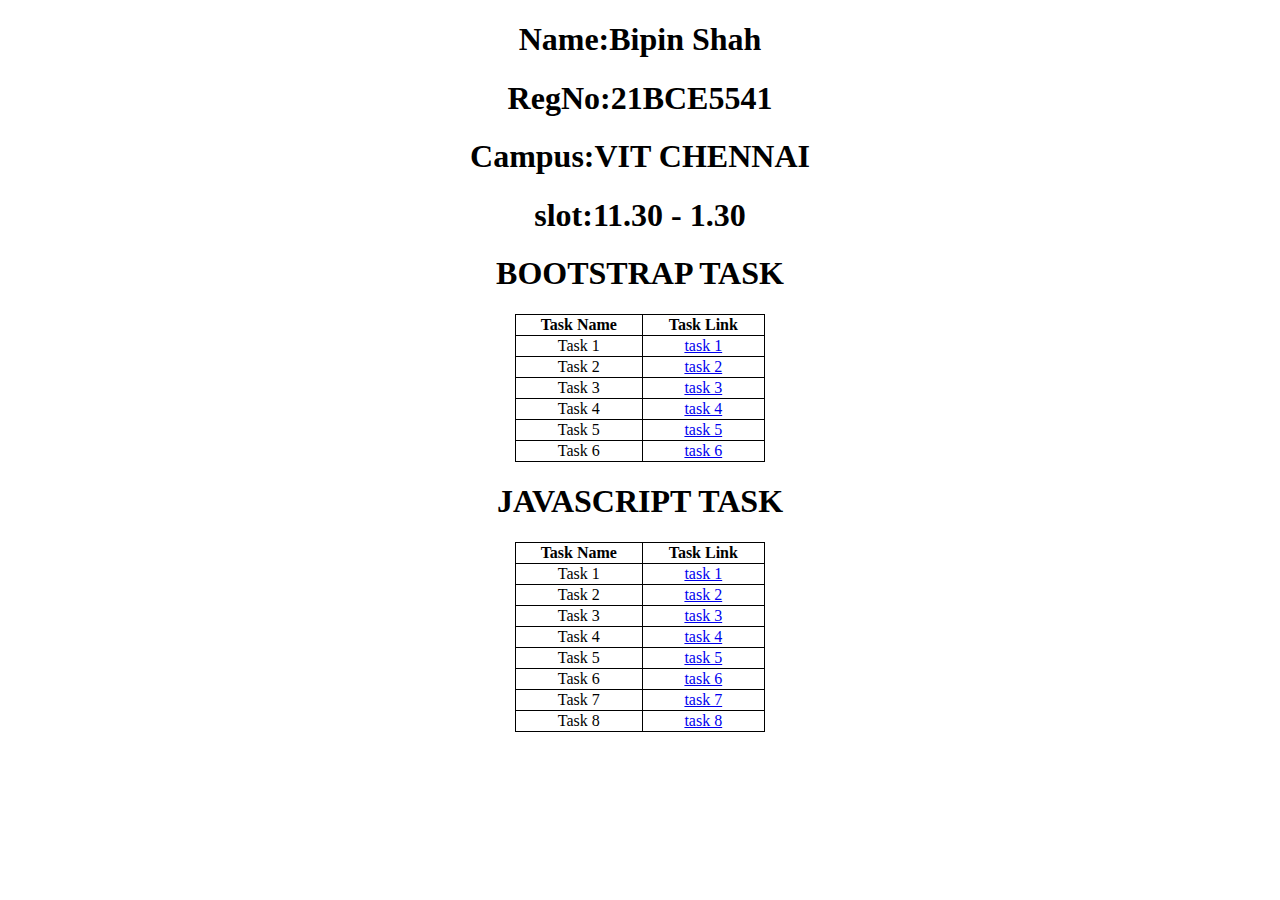
<file: index.html>
<!DOCTYPE html>
<html lang="en">
  <head>
    <meta charset="UTF-8" />
    <meta name="viewport" content="width=device-width, initial-scale=1.0" />
    <title>Document</title>
    <style>
      table,
      td,
      tr,
      th {
        border: 1px solid black;
        border-collapse: collapse;
        width: 250px;
        text-align: center;
      }
      table {
        margin-right: auto;
        margin-left: auto;
      }
      h1 {
        text-align: center;
      }
    </style>
  </head>
  <body>
    <h1>Name:Bipin Shah</h1>
    <h1>RegNo:21BCE5541</h1>
    <h1>Campus:VIT CHENNAI</h1>
    <h1>slot:11.30 - 1.30</h1>
    <h1>BOOTSTRAP TASK</h1>
    <table>
      <tr>
        <th>Task Name</th>
        <th>Task Link</th>
      </tr>
      <tr>
        <td>Task 1</td>
        <td><a href="Bootstrap_Task1\index.html">task 1</a></td>
      </tr>
      <tr>
        <td>Task 2</td>
        <td><a href="Bootstrap_Task2\index.html">task 2</a></td>
      </tr>
      <tr>
        <td>Task 3</td>
        <td><a href="Bootstrap_Task3\index.html">task 3</a></td>
      </tr>
      <tr>
        <td>Task 4</td>
        <td><a href="Bootstrap_Task4\index.html">task 4</a></td>
      </tr>
      <tr>
        <td>Task 5</td>
        <td><a href="Bootstrap_Task5\index.html">task 5</a></td>
      </tr>
      <tr>
        <td>Task 6</td>
        <td><a href="Bootstrap_Task6\index.html">task 6</a></td>
      </tr>
    </table>
    <h1>JAVASCRIPT TASK</h1>
    <table>
      <tr>
        <th>Task Name</th>
        <th>Task Link</th>
      </tr>
      <tr>
        <td>Task 1</td>
        <td><a href="Task1.html">task 1</a></td>
      </tr>
      <tr>
        <td>Task 2</td>
        <td><a href="Task2.html">task 2</a></td>
      </tr>
      <tr>
        <td>Task 3</td>
        <td><a href="Task3_html.html">task 3</a></td>
      </tr>
      <tr>
        <td>Task 4</td>
        <td><a href="Task4.html">task 4</a></td>
      </tr>
      <tr>
        <td>Task 5</td>
        <td><a href="Task5.html">task 5</a></td>
      </tr>
      <tr>
        <td>Task 6</td>
        <td><a href="Task6.html">task 6</a></td>
      </tr>
      <tr>
        <td>Task 7
        </td>
        <td><a href="Task7.html">task 7</a></td>
      </tr>
      <tr>
        <td>Task 8
        </td>
        <td><a href="Task8.html">task 8</a></td>
      </tr>

    </table>
  </body>
</html>
</file>
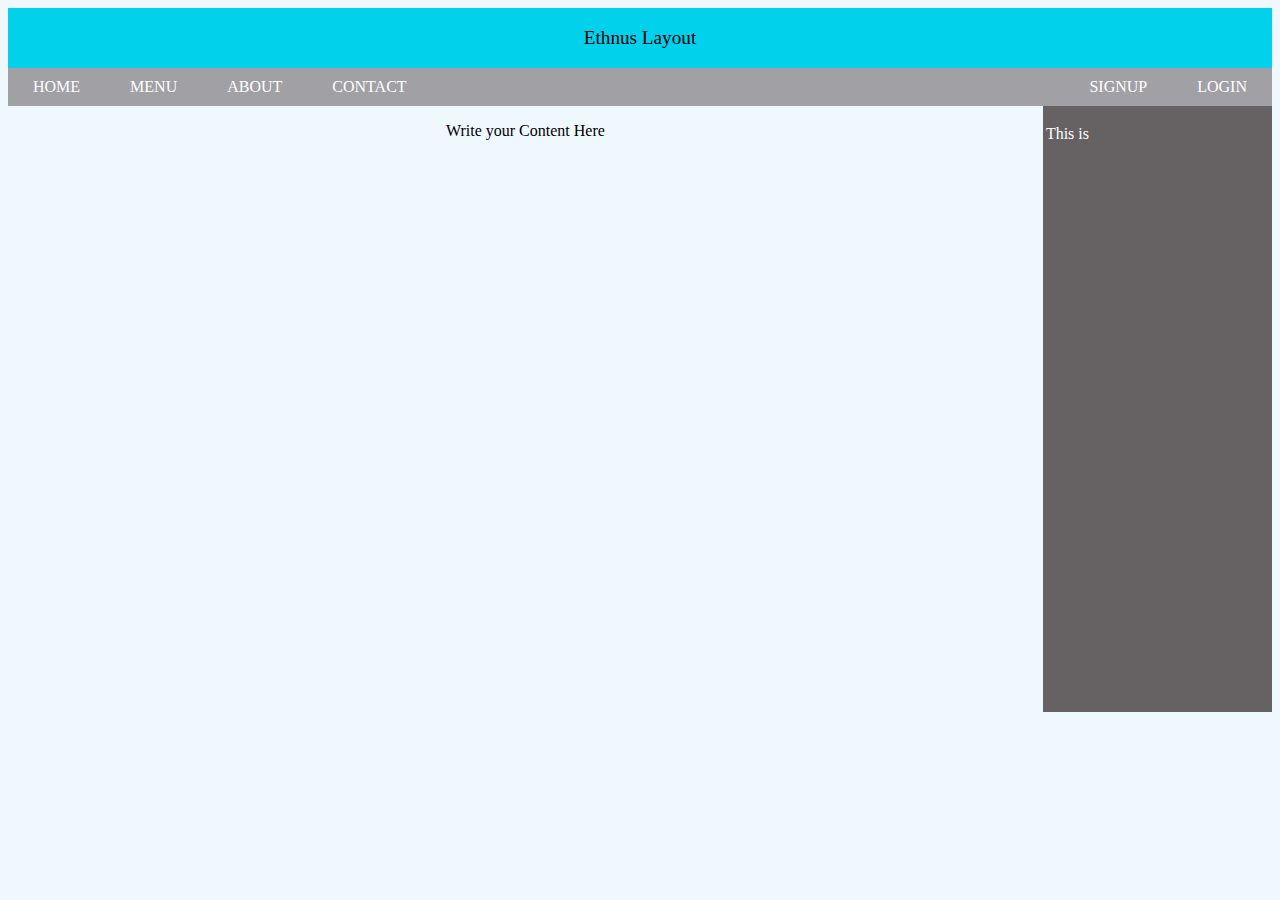
<file: Bootstrap_Task1/index.html>
<!DOCTYPE html>
<html lang="en">
<head>
    <meta charset="UTF-8">
    <meta name="viewport" content="width=device-width, initial-scale=1.0">
    <title>Boot Strap Task 1</title>

    <style>
        body{
            background-color: aliceblue;
        }
        nav{
            text-align: center;
            background-color: #02D1EC;
            margin: 0;
            padding: 0;
            overflow: hidden;
            font-size: larger;

        }
      
        ul {
      list-style-type: none;
      margin: 0;
      padding: 0;
      overflow: hidden;
      background-color: #A1A0A5;
    }
    
    li {
              float: left;

    }
   

    li a {
      display: block;
      color: white;
      text-align: center;
      padding: 10px 25px;
      text-decoration: none;

    }
    #Sidebar {
        border:  solid #666263;
        background-color: #666263;
        color: white;
        float: right;
        padding-right: 180px;
        padding-bottom: 550px;
        text-wrap:pretty;
        
    }
   
p{
    text-align: center;
}
    </style>
</head>
<body>
    <nav>
        <p>Ethnus Layout</p>
    </nav>
    <ul >
        <li><a class="#" href="#home">HOME </a></li>
        <li><a href="#"> MENU </a></li>
        <li><a href="#"> ABOUT </a></li>
        <li><a href="#"> CONTACT </a></li>
        <ul style="float: right;">
            <li id="sign"><a href="#"> SIGNUP </a></li>
            <li id="sign"><a href="#"> LOGIN </a></li>
    
        </ul>
    </ul>

   <div id="Sidebar">
    <p>This is</p>
   </div>
     <P > Write your Content Here</P>
</body>

</html>
</file>
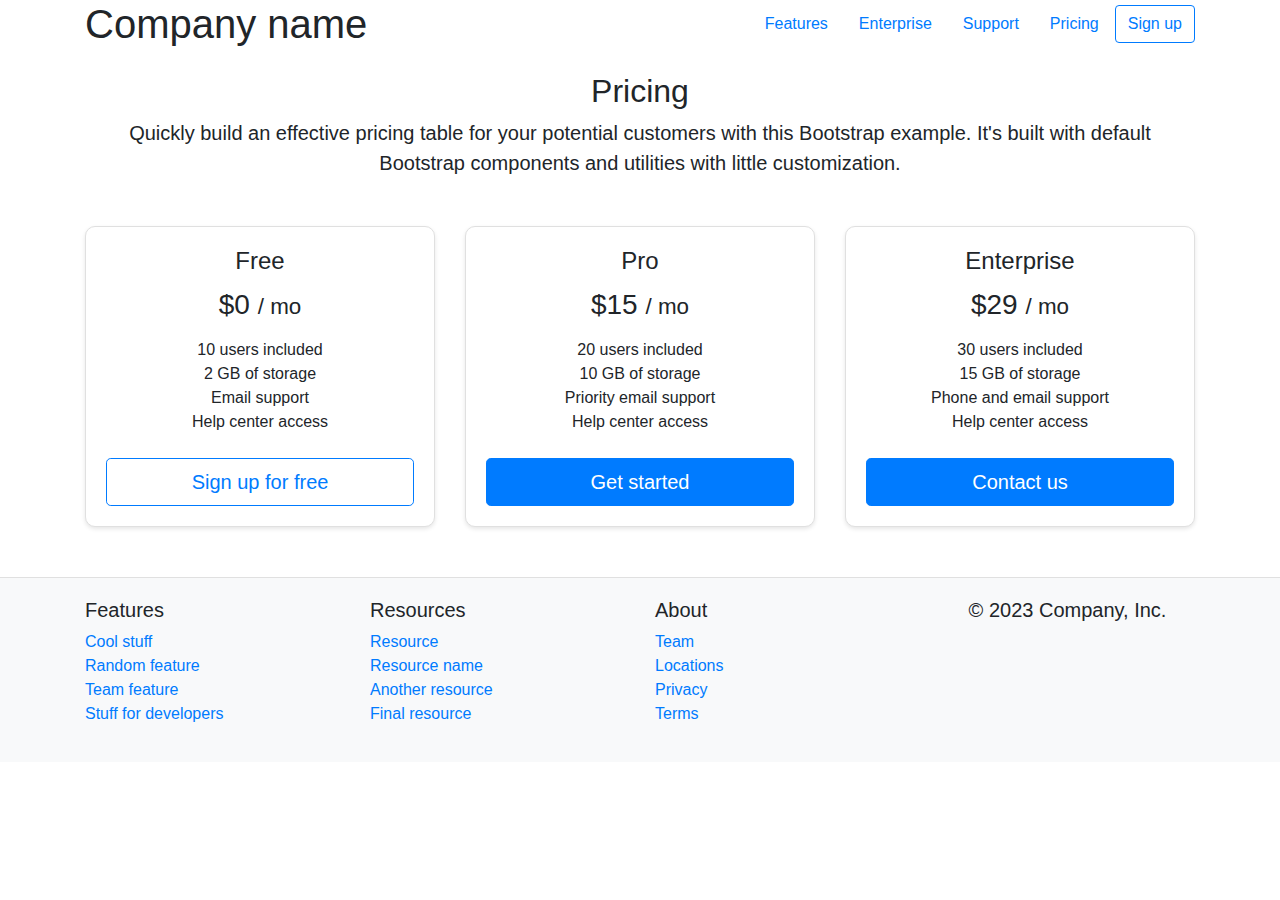
<file: Bootstrap_Task3/index.html>
<!DOCTYPE html>
<html lang="en">
<head>
  <meta charset="UTF-8">
  <meta name="viewport" content="width=device-width, initial-scale=1.0">
  <title>Task 3 - Pricing Layout</title>
  <link href="https://maxcdn.bootstrapcdn.com/bootstrap/4.5.2/css/bootstrap.min.css" rel="stylesheet">
  <link rel="stylesheet" href="./pricing.css">
</head>
<body>

<!-- Task 3 -->
<div class="container">
  <header class="task3-header mb-4">
    <h1 class="mb-0">Company name</h1>
    <nav class="task3-nav">
      <a href="#" class="p-2">Features</a>
      <a href="#" class="p-2">Enterprise</a>
      <a href="#" class="p-2">Support</a>
      <a href="#" class="p-2">Pricing</a>
      <a href="#" class="btn btn-outline-primary ml-2">Sign up</a>
    </nav>
  </header>
  
  <div class="text-center mb-5">
    <h2>Pricing</h2>
    <p class="lead">Quickly build an effective pricing table for your potential customers with this Bootstrap example. It's built with default Bootstrap components and utilities with little customization.</p>
  </div>

  <div class="row">
    <div class="col-md-4">
      <div class="card task3-card text-center">
        <div class="card-body">
          <h4 class="card-title">Free</h4>
          <h3 class="card-price">$0 <small>/ mo</small></h3>
          <ul class="list-unstyled mt-3 mb-4">
            <li>10 users included</li>
            <li>2 GB of storage</li>
            <li>Email support</li>
            <li>Help center access</li>
          </ul>
          <button type="button" class="btn btn-lg btn-block btn-outline-primary">Sign up for free</button>
        </div>
      </div>
    </div>
    <div class="col-md-4">
      <div class="card task3-card text-center">
        <div class="card-body">
          <h4 class="card-title">Pro</h4>
          <h3 class="card-price">$15 <small>/ mo</small></h3>
          <ul class="list-unstyled mt-3 mb-4">
            <li>20 users included</li>
            <li>10 GB of storage</li>
            <li>Priority email support</li>
            <li>Help center access</li>
          </ul>
          <button type="button" class="btn btn-lg btn-block btn-primary">Get started</button>
        </div>
      </div>
    </div>
    <div class="col-md-4">
      <div class="card task3-card text-center">
        <div class="card-body">
          <h4 class="card-title">Enterprise</h4>
          <h3 class="card-price">$29 <small>/ mo</small></h3>
          <ul class="list-unstyled mt-3 mb-4">
            <li>30 users included</li>
            <li>15 GB of storage</li>
            <li>Phone and email support</li>
            <li>Help center access</li>
          </ul>
          <button type="button" class="btn btn-lg btn-block btn-primary">Contact us</button>
        </div>
      </div>
    </div>
  </div>
</div>

<footer class="task3-footer">
  <div class="container">
    <div class="row">
      <div class="col-md-3">
        <h5>Features</h5>
        <ul class="list-unstyled">
          <li><a href="#">Cool stuff</a></li>
          <li><a href="#">Random feature</a></li>
          <li><a href="#">Team feature</a></li>
          <li><a href="#">Stuff for developers</a></li>
        </ul>
      </div>
      <div class="col-md-3">
        <h5>Resources</h5>
        <ul class="list-unstyled">
          <li><a href="#">Resource</a></li>
          <li><a href="#">Resource name</a></li>
          <li><a href="#">Another resource</a></li>
          <li><a href="#">Final resource</a></li>
        </ul>
      </div>
      <div class="col-md-3">
        <h5>About</h5>
        <ul class="list-unstyled">
          <li><a href="#">Team</a></li>
          <li><a href="#">Locations</a></li>
          <li><a href="#">Privacy</a></li>
          <li><a href="#">Terms</a></li>
        </ul>
      </div>
      <div class="col-md-3 text-center">
        <h5>&copy; 2023 Company, Inc.</h5>
      </div>
    </div>
  </div>
</footer>

<script src="https://ajax.googleapis.com/ajax/libs/jquery/3.5.1/jquery.min.js"></script>
<script src="https://cdn.jsdelivr.net/npm/popper.js@1.16.1/dist/umd/popper.min.js"></script>
<script src="https://maxcdn.bootstrapcdn.com/bootstrap/4.5.2/js/bootstrap.min.js"></script>
</body>
</html>
</file>
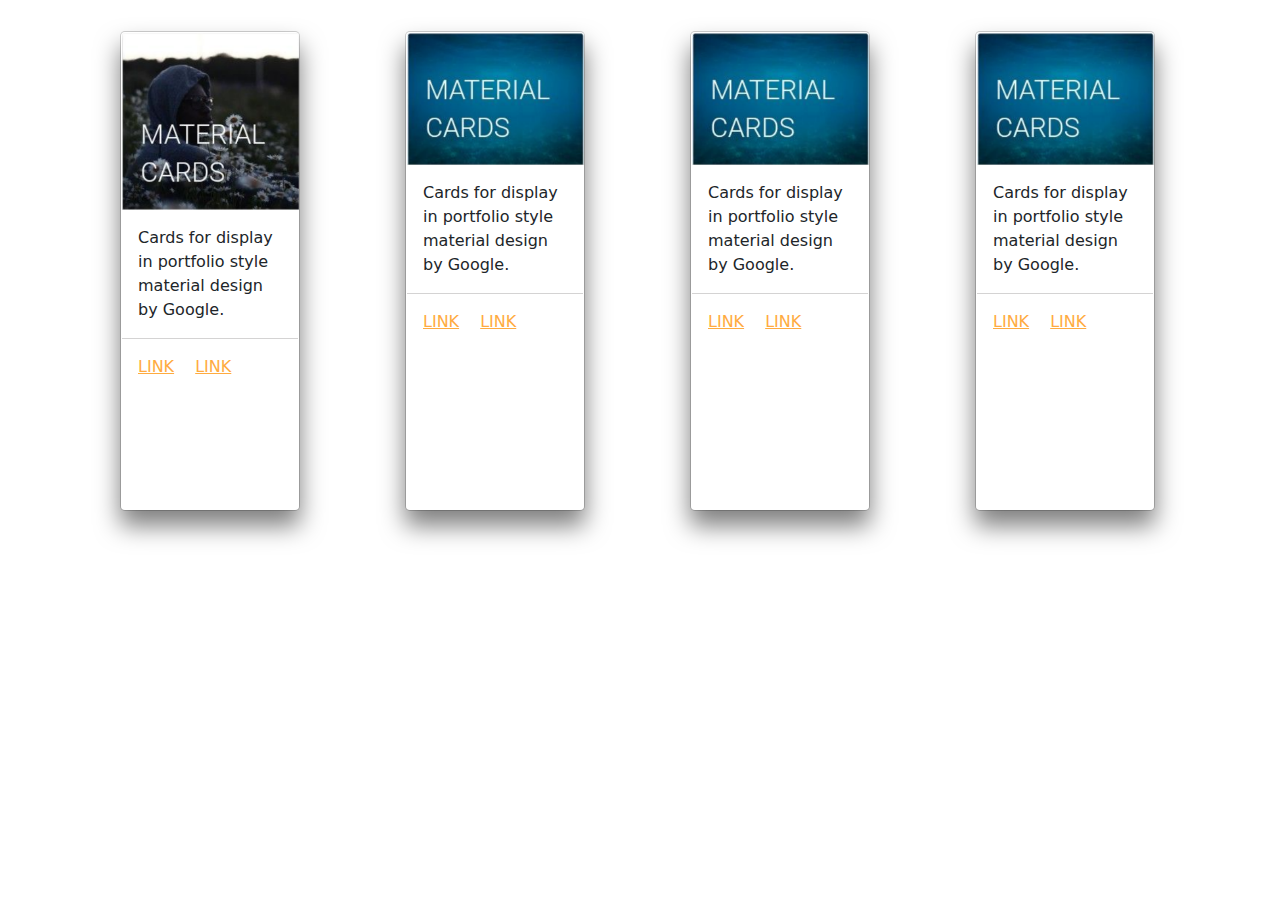
<file: Bootstrap_Task4/index.html>
<!DOCTYPE html>
<html lang="en">
<head>
    <link href="https://cdn.jsdelivr.net/npm/bootstrap@5.3.3/dist/css/bootstrap.min.css" rel="stylesheet" integrity="sha384-QWTKZyjpPEjISv5WaRU9OFeRpok6YctnYmDr5pNlyT2bRjXh0JMhjY6hW+ALEwIH" crossorigin="anonymous">
    <link rel="stylesheet" href="./task4.css">
</head>
<body>
    <div class="container mt-3">
        <div class="row">
          <div class="col-sm colstyl">
            <div class="card">
                <div class="card-image">
                    <img class="img-responsive" src="materialcards.png">
                </div>
                <div class="card-content">
                    <p>Cards for display in portfolio style material design by Google.</p>
                </div>
                <div class="card-action">
                    <a href="#" target="new_blank">Link</a>
                    <a href="#" target="new_blank">Link</a>
                </div>
            </div>
          </div>

          <div class="col-sm colstyl">
            <div class="card">
                <div class="card-image">
                    <img class="img-responsive" src="material.png">
                </div>
                <div class="card-content">
                    <p>Cards for display in portfolio style material design by Google.</p>
                </div>
                <div class="card-action">
                    <a href="#" target="new_blank">Link</a>
                    <a href="#" target="new_blank">Link</a>
                </div>
            </div>
          </div>

          <div class="col-sm colstyl">
            <div class="card">
                <div class="card-image">
                    <img class="img-responsive" src="material.png">
                </div>
                <div class="card-content">
                    <p>Cards for display in portfolio style material design by Google.</p>
                </div>
                <div class="card-action">
                    <a href="#" target="new_blank">Link</a>
                    <a href="#" target="new_blank">Link</a>
                </div>
            </div>
          </div>

          <div class="col-sm colstyl">
            <div class="card">
                <div class="card-image">
                    <img class="img-responsive" src="material.png">
                </div>
                <div class="card-content">
                    <p>Cards for display in portfolio style material design by Google.</p>
                </div>
                <div class="card-action">
                    <a href="#" target="new_blank">Link</a>
                    <a href="#" target="new_blank">Link</a>
                </div>
            </div>
          </div>
        </div>
      </div>
</body>
</html>
</file>
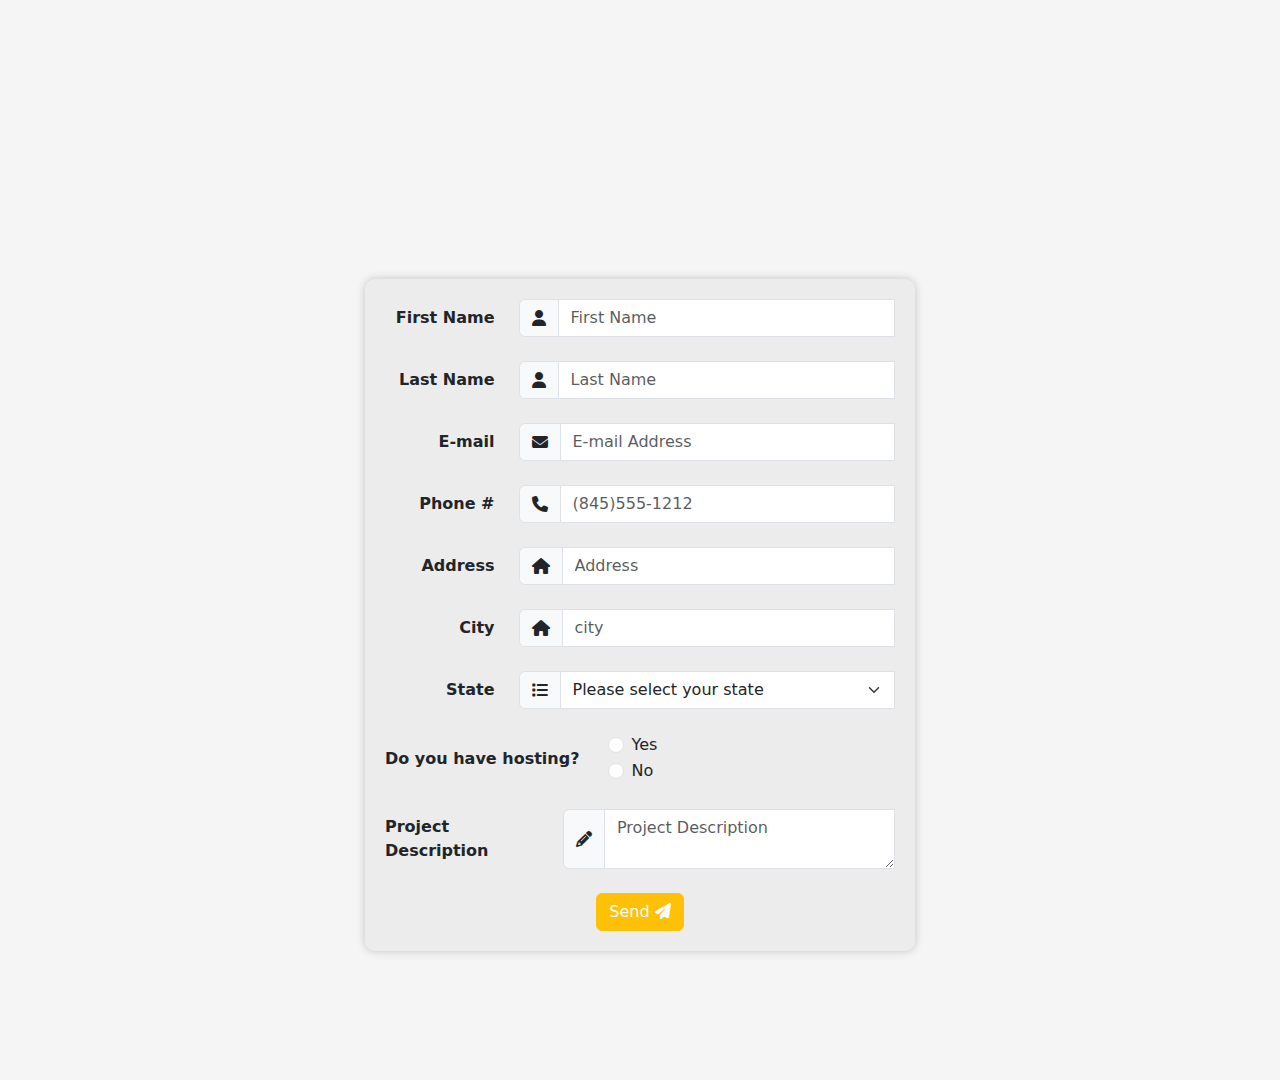
<file: Bootstrap_Task5/index.html>
<!DOCTYPE html>
<html lang="en">
<head>
    <link href="https://cdnjs.cloudflare.com/ajax/libs/font-awesome/6.4.0/css/all.min.css" rel="stylesheet">
    <link href="https://cdn.jsdelivr.net/npm/bootstrap@5.3.0-alpha3/dist/css/bootstrap.min.css" rel="stylesheet">
    <link rel="stylesheet" href="./task5.css">
</head>
<body>
    <div class="transparent-box">
        <form class="frm needs-validation" novalidate>
                <div class="row mb-4" style="display: flex; align-items: center;">

                    <div class="col-3 lbl d-flex justify-content-end">
                        <b>First Name</b>
                    </div>

                    <div class="col-9">
                        <div class="input-group">
                            <div class="input-group-text"><i class="fa fa-user" aria-hidden="true"></i></div>
                            <input type="text" class="form-control" placeholder="First Name" required>
                            <div class="invalid-feedback">
                                Please supply your first name
                            </div>
                        </div>
                    </div>

                </div>
                <div class="row mb-4" style="display: flex; align-items: center;">

                    <div class="col-3 lbl d-flex justify-content-end">
                        <b>Last Name</b>
                    </div>

                    <div class="col-9">
                        <div class="input-group">
                            <div class="input-group-text"><i class="fa fa-user" aria-hidden="true"></i></div>
                            <input type="text" class="form-control" placeholder="Last Name" required>
                            <div class="invalid-feedback">
                                Please supply your last name
                            </div>
                        </div>
                    </div>

                </div>
                <div class="row mb-4" style="display: flex; align-items: center;">

                    <div class="col-3 lbl d-flex justify-content-end">
                        <b>E-mail</b>
                    </div>

                    <div class="col-9">
                        <div class="input-group">
                            <div class="input-group-text"><i class="fa fa-envelope" aria-hidden="true"></i></div>
                            <input type="text" class="form-control" placeholder="E-mail Address" required>
                            <div class="invalid-feedback">
                                Please supply your email address
                            </div>
                        </div>
                    </div>

                </div>
                <div class="row mb-4" style="display: flex; align-items: center;">

                    <div class="col-3 lbl d-flex justify-content-end">
                        <b>Phone #</b>
                    </div>

                    <div class="col-9">
                        <div class="input-group">
                            <div class="input-group-text"><i class="fa fa-phone" aria-hidden="true"></i></div>
                            <input type="text" class="form-control" placeholder="(845)555-1212" required>
                            <div class="invalid-feedback">
                                Please supply your phone number
                            </div>
                        </div>
                    </div>

                </div>
                <div class="row mb-4" style="display: flex; align-items: center;">

                    <div class="col-3 lbl d-flex justify-content-end">
                        <b>Address</b>
                    </div>

                    <div class="col-9">
                        <div class="input-group">
                            <div class="input-group-text"><i class="fa fa-home" aria-hidden="true"></i></div>
                            <input type="text" class="form-control" placeholder="Address" required>
                            <div class="invalid-feedback">
                                Please supply your street address
                            </div>
                        </div>
                    </div>

                </div>

                <div class="row mb-4" style="display: flex; align-items: center;">

                    <div class="col-3 lbl d-flex justify-content-end">
                        <b>City</b>
                    </div>

                    <div class="col-9">
                        <div class="input-group">
                            <div class="input-group-text"><i class="fa fa-home" aria-hidden="true"></i></div>
                            <input type="text" class="form-control" placeholder="city" required>
                            <div class="invalid-feedback">
                                Please supply your city
                            </div>
                        </div>
                    </div>

                </div>

                <div class="row mb-4" style="display: flex; align-items: center;">
                    <div class="col-3 lbl d-flex justify-content-end">
                        <b>State</b>
                    </div>
                    <div class="col-9">
                        <div class="input-group">
                            <div class="input-group-text">
                                <i class="fa fa-list" aria-hidden="true"></i>
                            </div>

                            <select class="form-select cust-width" required>
                                <option value="">Please select your state</option>
                                <option value="1">Andhra Pradesh</option>
                                <option value="2">Tamil Nadu</option>
                                <option value="3">Kerala</option>
                                <option value="4">Karnataka</option>
                                <option value="5">Maharashtra</option>
                                <option value="6">Telangana</option>
                                <option value="7">Rajasthan</option>
                                <option value="8">Uttar Pradesh</option>
                                <option value="9">Gujarat</option>
                                <option value="10">West Bengal</option>
                                <option value="11">Delhi</option>
                            </select>

                            <div class="invalid-feedback">
                                Please select your state
                            </div>
                        </div>
                    </div>
                </div>

                <div class="row mb-4" style="display: flex; align-items: center;">
                    <div class="col-5">
                        <b>Do you have hosting?</b>
                    </div>
                    <div class="col-7">

                        <div class="form-check">
                            <input class="form-check-input" type="radio" name="exampleRadios" id="exampleRadios1" value="option1" required>
                            <label class="form-check-label" for="exampleRadios1">
                                Yes
                            </label>
                        </div>

                        <div class="form-check">
                            <input class="form-check-input" type="radio" name="exampleRadios" id="exampleRadios2" value="option2" required>
                            <label class="form-check-label" for="exampleRadios2">
                                No
                            </label>
                            <div class="invalid-feedback">
                                Please select an option
                            </div>
                        </div>

                    </div>
                </div>     

                <div class="row mb-4" style="display: flex; align-items: center;">
                    <div class="col-4 lbl d-flex justify-content-end">
                    <b>Project Description</b>
                    </div>
                    <div class="col-8">
                        <div class="input-group">
                            <div class="input-group-text"><i class="fa fa-pencil" aria-hidden="true"></i></div>
                            <textarea class="form-control" style="height: 60px;" placeholder="Project Description" required></textarea>
                            <div  class="invalid-feedback">
                                Please supply your project description
                            </div>
                        </div>
                    </div>
                </div>

                <div class="d-flex justify-content-center">
                    <button type="submit" class="btn btn-warning" style="color: white;">
                        Send <i class="fa fa-paper-plane" aria-hidden="true"></i>
                    </button>
                </div>
        </form>
    </div>

    <script>
        (() => {
            'use strict'
            const forms = document.querySelectorAll('.needs-validation')
            Array.from(forms).forEach(form => {
                form.addEventListener('submit', event => {
                    if (!form.checkValidity()) {
                        event.preventDefault()
                        event.stopPropagation()
                    }
                    form.classList.add('was-validated')
                }, false)
            })
        })()
    </script>

</body>
</html>
</file>
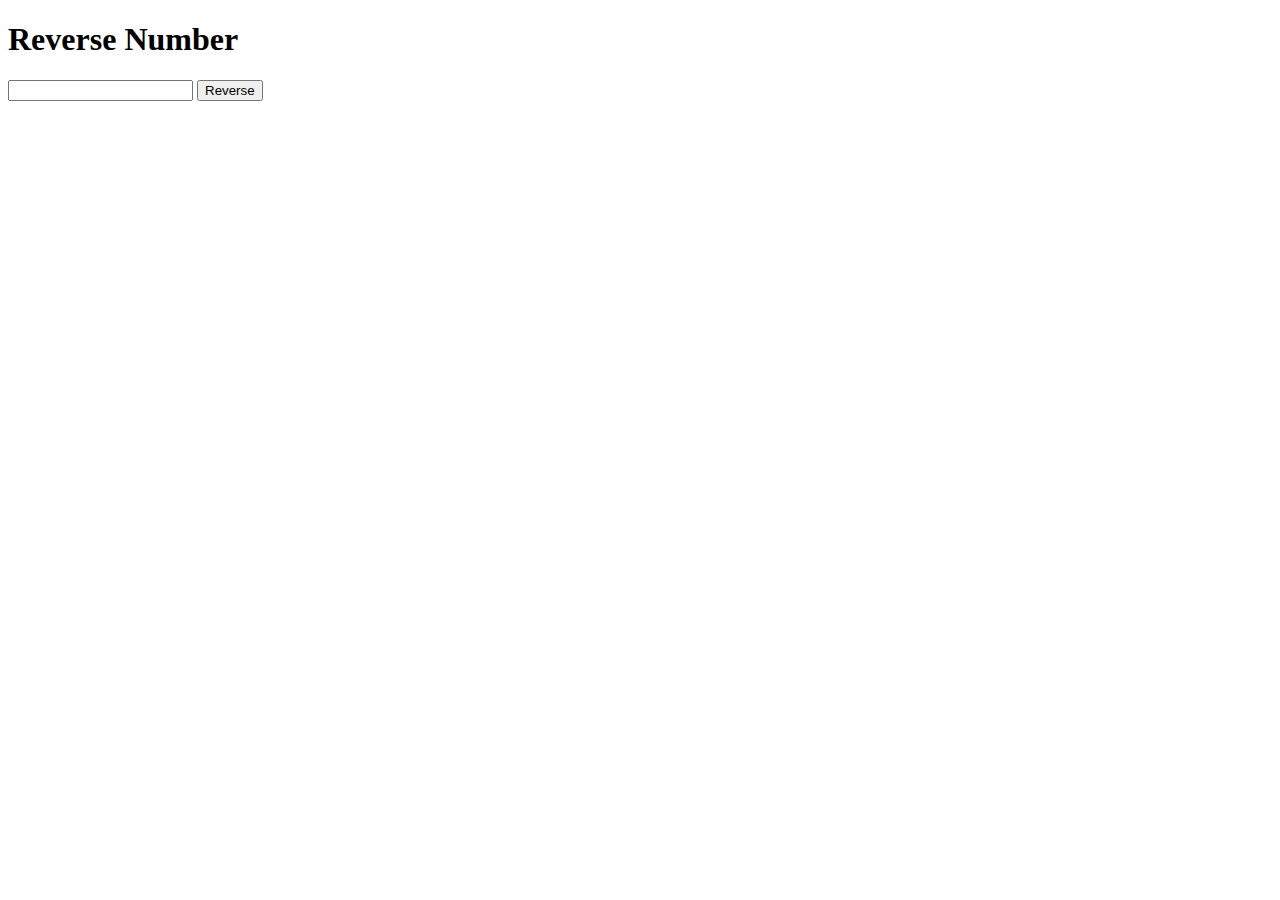
<file: Task1.html>
<!DOCTYPE html>
<html lang="en">
<head>
    <meta charset="UTF-8">
    <meta name="viewport" content="width=device-width, initial-scale=1.0">
    <title>Reverse a number</title>
</head>
<body>
    <h1>Reverse Number</h1>
    <input type="number" id="num">
    <button onclick="reverse()">Reverse</button>
    <p id="result"></p>
    <script>
      function reverseNumber(n) {
        let reversed = 0;
        let remainder;
        let original = n;  
        while (n!= 0) {
            remainder = n % 10;
            reversed = reversed * 10 + remainder;
            n = Math.floor(n / 10);
        }
      
        return reversed;
        }
      
      function reverse() {
        let num = document.getElementById("num").value;
        let reversed = reverseNumber(num);
        document.getElementById("result").innerHTML = "Reversed number: " + reversed;
      }
    </script>
</body>
</html>
</file>
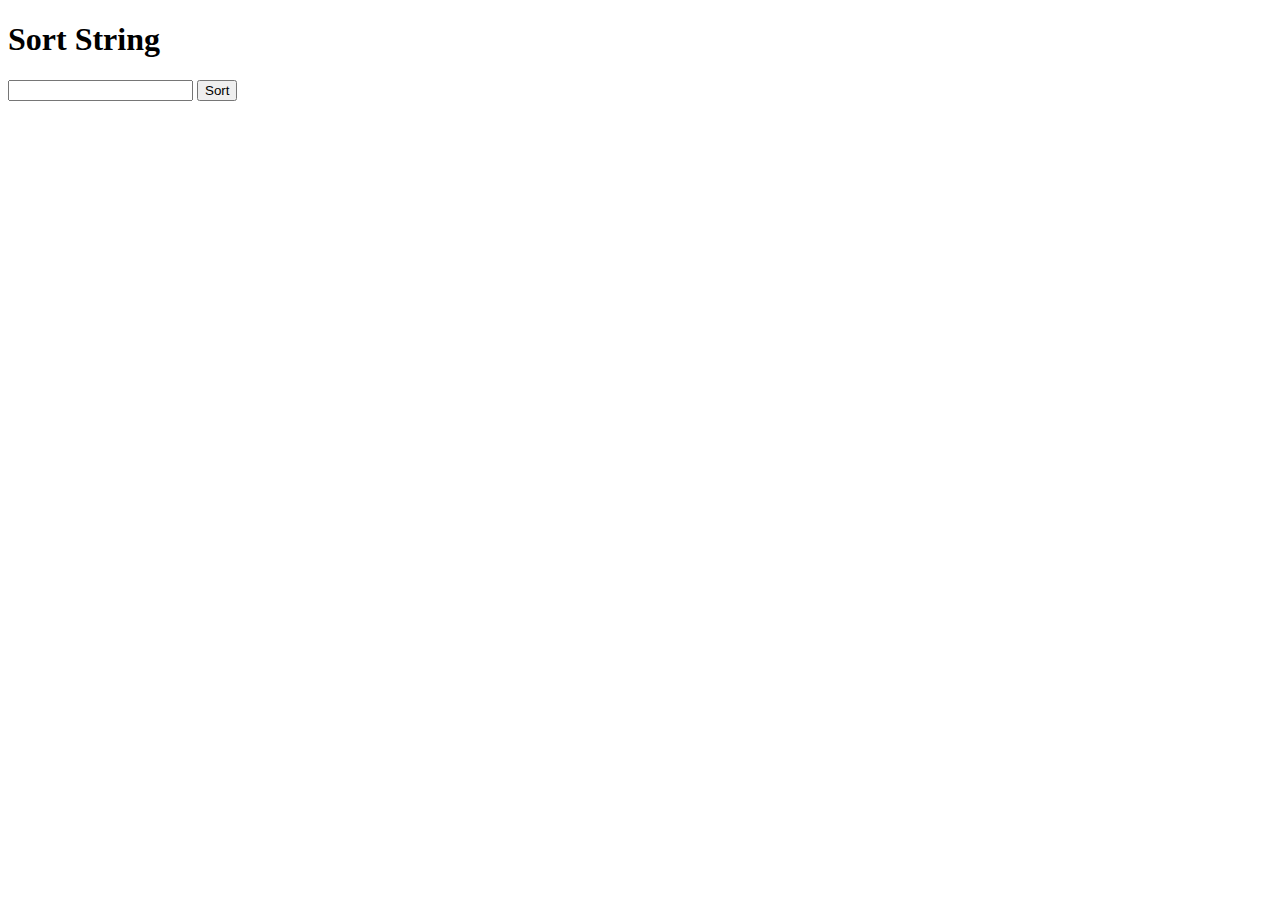
<file: Task2.html>
<!DOCTYPE html>
<html lang="en">
<head>
    <meta charset="UTF-8">
    <meta name="viewport" content="width=device-width, initial-scale=1.0">
    <title>Reverse Sting</title>
</head>
<body>
  <h1>Sort String</h1>
  <input type="text" id="input">
  <button onclick="fun()">Sort</button>
  <p id="result"></p>

  <script>
    function sortString(inputString) {
      return inputString.split('').sort().join('');
  }

    function fun() {
      let inputStr = document.getElementById("input").value;
      let alphabetizedStr = sortString(inputStr);
      document.getElementById("result").innerHTML = "Sorted string: " + alphabetizedStr;
    }
  </script>
</body>
</html>
</file>
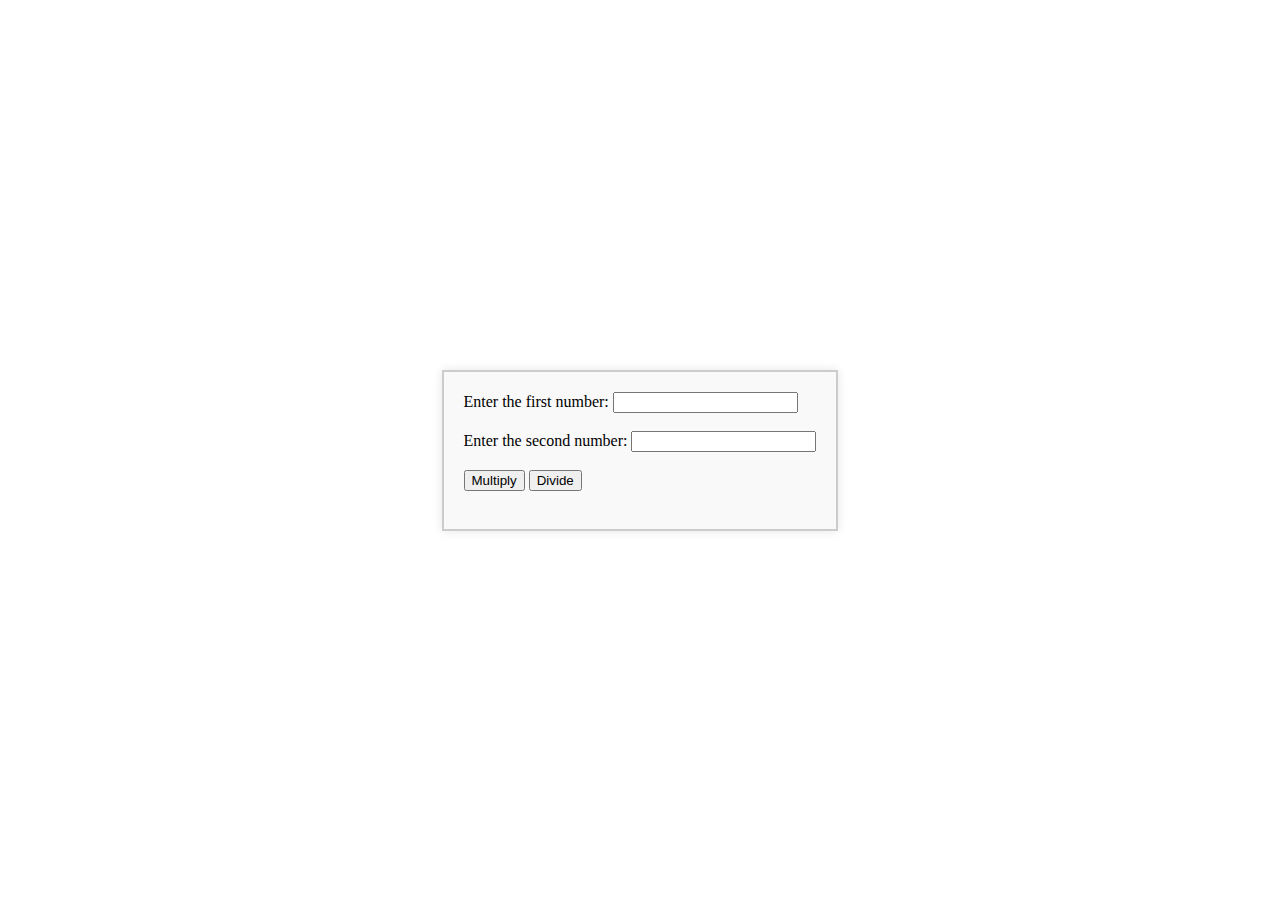
<file: Task3_html.html>
<!DOCTYPE html>
<html lang="en">
<head>
    <meta charset="UTF-8">
    <meta name="viewport" content="width=device-width, initial-scale=1.0">
    <title>Calculator</title>
    <style>
        /* Add CSS styling for the container */
        .container {
            border: 2px solid #ccc;
            padding: 20px;
            margin: 20px auto;
            max-width: 400px;
            background-color: #f9f9f9;
            box-shadow: 0 0 10px rgba(0, 0, 0, 0.1);
        }

        /* Center the container on the page */
        body {
            display: flex;
            justify-content: center;
            align-items: center;
            min-height: 100vh;
            margin: 0;
        }
    </style>
</head>
<body>
    <!-- Create a container div around your content -->
    <div class="container">
        <form id="calculator-form">
            <label for="first-number">Enter the first number: </label>
            <input type="number" id="first-number" required>
            <br><br>
            <label for="second-number">Enter the second number: </label>
            <input type="number" id="second-number" required>
            <br><br>
            <button type="button" id="multiply-button">Multiply</button>
            <button type="button" id="divide-button">Divide</button>
            <br><br>
            <div id="result"></div>
        </form>
    </div>
    <script src="Task3_js.js"></script>
</body>
</html>
</file>
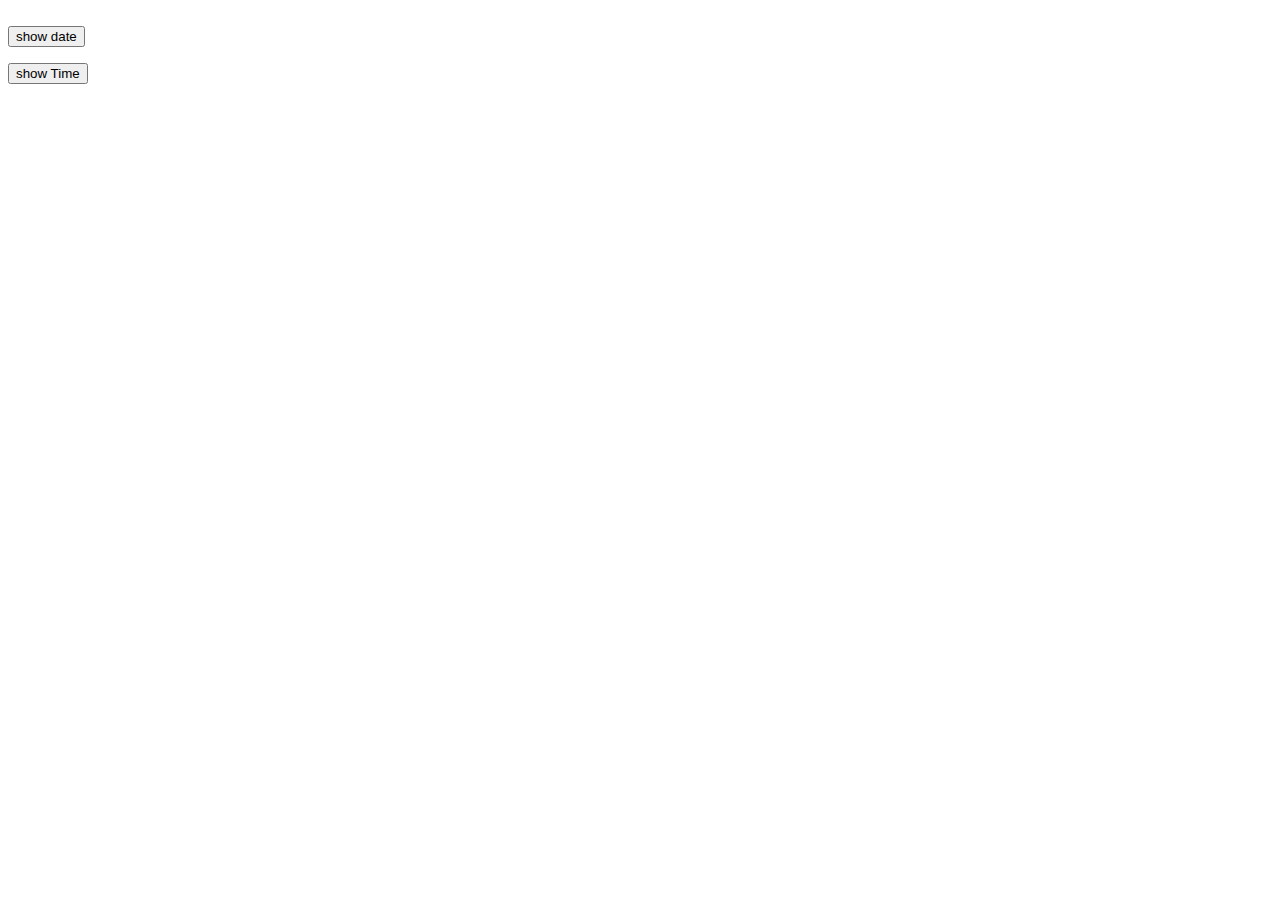
<file: Task4.html>
<!DOCTYPE html>
<html>
<body>
<br>
<button onclick="showDate()">show date</button>
<p id="date"></p>
<button onclick="showTime()">show Time</button>
<p id="time"></p>

<script>
function showDate() {
  const currentDate = new Date();
  const day = currentDate.getDate();
  const monthNames = [
    "January", "February", "March", "April", "May", "June",
    "July", "August", "September", "October", "November", "December"
  ];
  const month = monthNames[currentDate.getMonth()];
  const year = currentDate.getFullYear();
  const formattedDate = day + '/' + month + '/' + year;
  document.getElementById("date").innerHTML = formattedDate;
}

function showTime() {
  const time = Date.now();
  const date = new Date(time);
  const currentDate = date.toString();
  document.getElementById("time").innerHTML = currentDate;
}
</script>

</body>
</html>
</file>
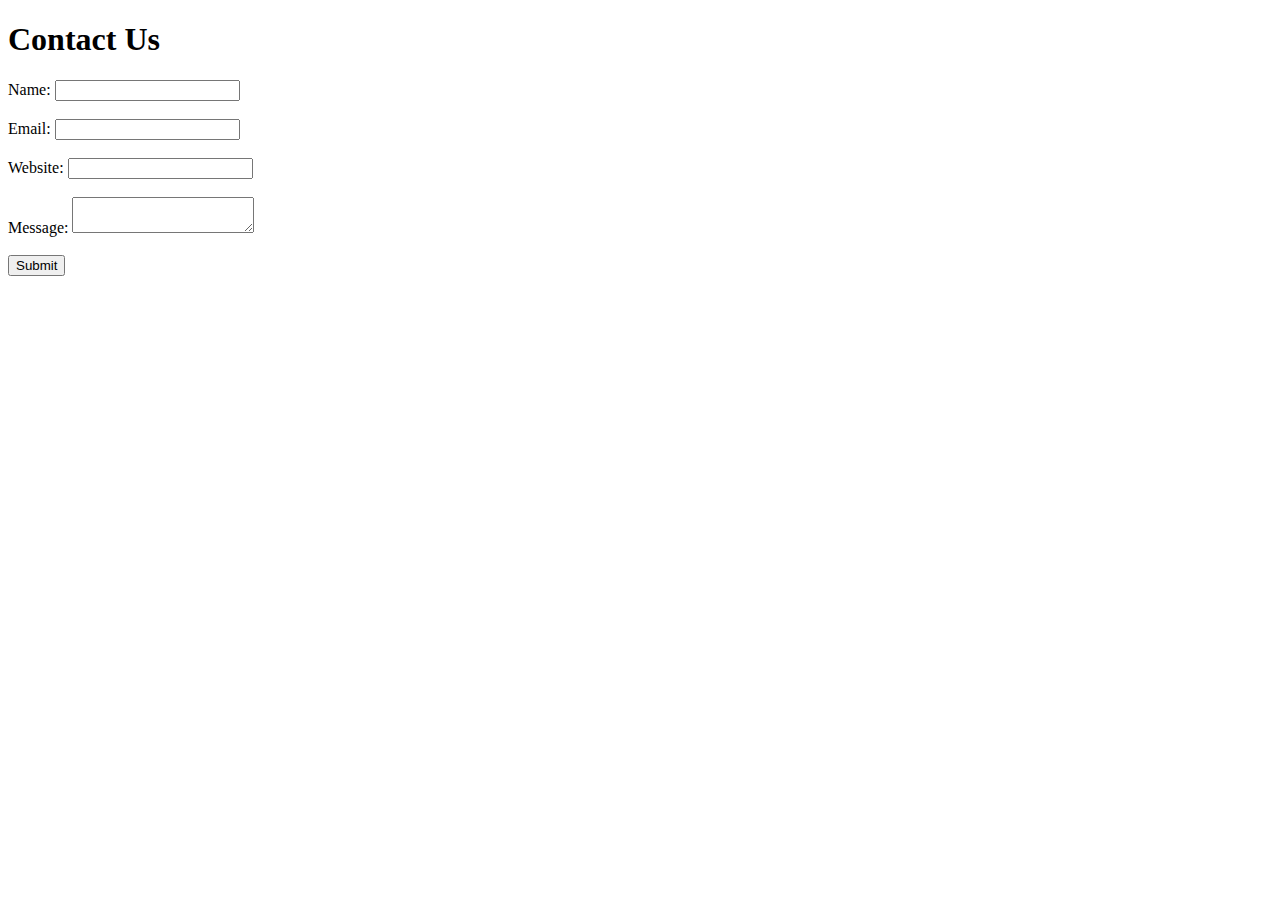
<file: Task5.html>
<!DOCTYPE html>
<html lang="en">
<head>
    <meta charset="UTF-8">
    <meta name="viewport" content="width=device-width, initial-scale=1.0">
    <title>Contact Form</title>
    <style>
        .error {
            color: red;
        }
        .invalid {
            border: 2px solid red;
        }
        .error-message {
            color: red;
            margin-left: 10px;
        }
    </style>
</head>
<body>
    <h1>Contact Us</h1>
    <form id="contact-form" onsubmit="return validateForm()">
        <label for="name">Name:</label>
        <input type="text" id="name" name="name">
        <span class="error" id="name-error"></span>
        <br><br>
        <label for="email">Email:</label>
        <input type="email" id="email" name="email">
        <span class="error" id="email-error"></span>
        <br><br>
        <label for="website">Website:</label>
        <input type="url" id="website" name="website">
        <span class="error" id="website-error"></span>
        <br><br>
        <label for="message">Message:</label>
        <textarea id="message" name="message"></textarea>
        <span class="error" id="message-error"></span>
        <br><br>
        <input type="submit" value="Submit">
    </form>
    <script>
        function validateForm() {
            const name = document.getElementById('name');
            const email = document.getElementById('email');
            const website = document.getElementById('website');
            const message = document.getElementById('message');
            const nameError = document.getElementById('name-error');
            const emailError = document.getElementById('email-error');
            const websiteError = document.getElementById('website-error');
            const messageError = document.getElementById('message-error');
            let valid = true;
            if (name.value.trim() === '') {
                nameError.textContent = 'The field is required';
                name.classList.add('invalid');
                valid = false;
            } else {
                nameError.textContent = '';
                name.classList.remove('invalid');
            }
            if (email.value.trim() === '') {
                emailError.textContent = 'The field is required';
                email.classList.add('invalid');
                valid = false;
            } else {
                emailError.textContent = '';
                email.classList.remove('invalid');
            }
            if (website.value.trim() === '') {
                websiteError.textContent = 'The field is required';
                website.classList.add('invalid');
                valid = false;
            } else {
                websiteError.textContent = '';
                website.classList.remove('invalid');
            }
            if (message.value.trim() === '') {
                messageError.textContent = 'The field is required';
                message.classList.add('invalid');
                valid = false;
            } else {
                messageError.textContent = '';
                message.classList.remove('invalid');
            }

            return valid;
        }
    </script>
</body>
</html>
</file>
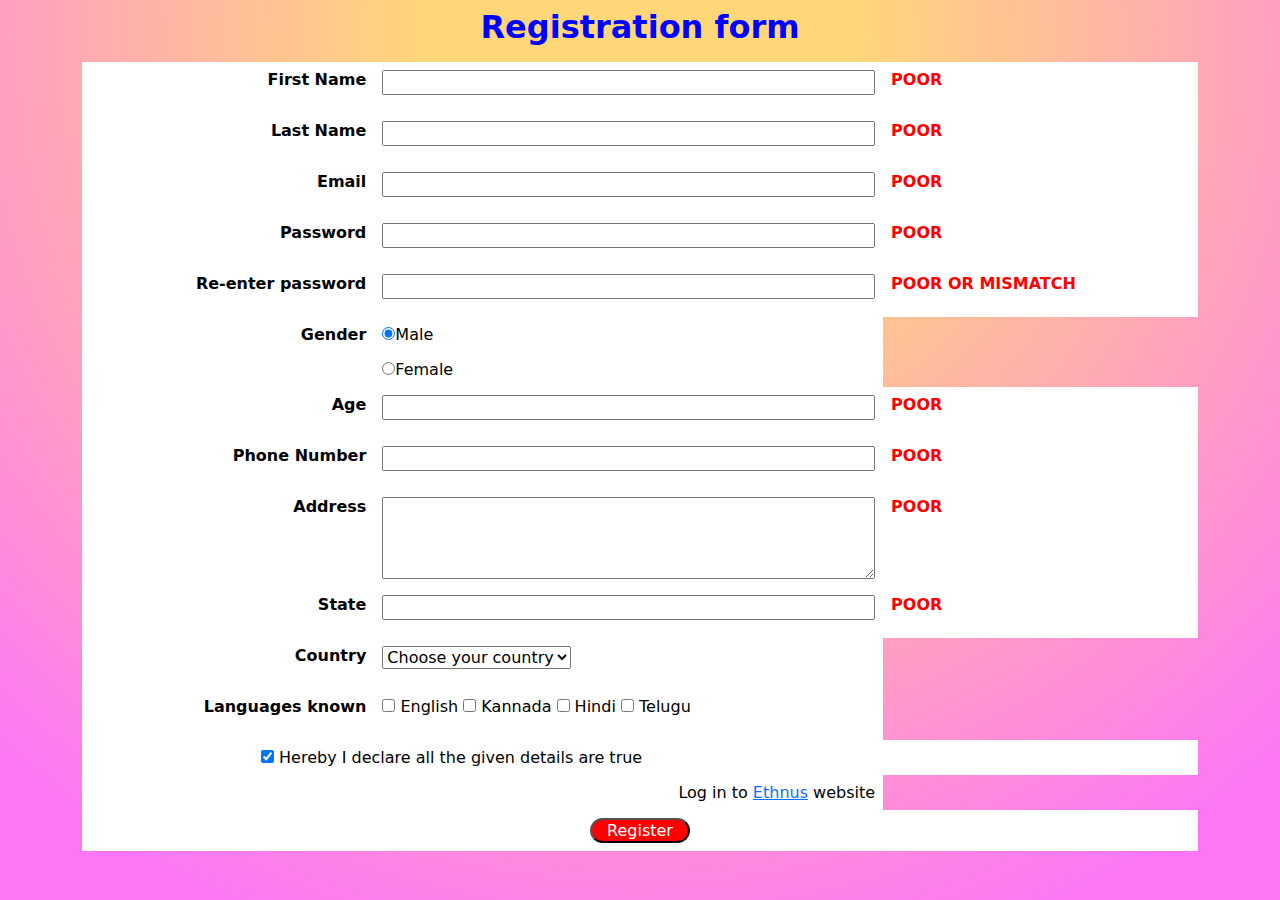
<file: Task8.html>
<html>
<head>
    <link href="https://cdn.jsdelivr.net/npm/bootstrap@5.0.2/dist/css/bootstrap.min.css" rel="stylesheet" >
    <style>
      body {
        background: radial-gradient(
          circle at 50% 5.3%,
          rgb(255, 215, 121) 20%,
          rgb(253, 118, 246) 90%
        );
      }
      table input[type="number"],
      input[type="text"],
      input[type="password"],
      input[type="email"] {
        width: 100%;
        box-sizing: border-box;
      }
      table td p {
        text-align: right;
        font-weight: bold;
      }
      table textarea {
        box-sizing: border-box;
        width: 100%;
      }
      table td span {
        font-weight: bold;
        color: red;
      }
      table td button {
        background-color: red;
        color: white;
        width: 100px;
        border-radius: 50px;
      }
    </style>
  </head>

  <body>
    <div class="container-md">
      <form onsubmit="return verify()">
        <table class="table caption-top table-borderless">
          <caption style="text-align: center">
            <h2 style="color: blue"><b>Registration form</b></h2>
          </caption>
          <tbody><tr>
            <td><p>First Name</p></td>
            <td><input type="text" id="fn" onkeydown="checkfn()"></td>
            <td><span id="fnpop">POOR</span></td>
          </tr>
          <tr>
            <td><p>Last Name</p></td>
            <td><input type="text" id="ln" onkeyup="checkln()"></td>
            <td><span id="lnpop">POOR</span></td>
          </tr>
          <tr>
            <td><p>Email</p></td>
            <td><input type="email" id="mail" onkeyup="checkmail()"></td>
            <td><span id="mailpop">POOR</span></td>
          </tr>
          <tr>
            <td><p>Password</p></td>
            <td><input type="password" id="pass" onkeyup="checkpass()"></td>
            <td><span id="passpop">POOR</span></td>
          </tr>
          <tr>
            <td><p>Re-enter password</p></td>
            <td>
              <input type="password" id="repass" onkeyup="checkrepass()">
            </td>
            <td><span id="repasspop">POOR OR MISMATCH</span></td>
          </tr>
          <tr>
            <td rowspan="2" for="gender"><p>Gender</p></td>
            <td style="text-align: left">
              <input type="radio" value="Male" name="gender" checked="">Male
            </td>
          </tr>
          <tr>
            <td style="text-align: left">
              <input type="radio" value="Female" name="gender">Female
            </td>
          </tr>
          <tr>
            <td><p>Age</p></td>
            <td><input type="number" id="age" onkeyup="checkage()"></td>
            <td><span id="agepop">POOR</span></td>
          </tr>
          <tr>
            <td><p>Phone Number</p></td>
            <td><input type="number" id="phno" onkeyup="checkphno()"></td>
            <td><span id="phnopop">POOR</span></td>
          </tr>
          <tr>
            <td><p>Address</p></td>
            <td>
              <textarea rows="4" onkeyup="checkadd()" id="add"></textarea>
            </td>
            <td><span id="addpop">POOR</span></td>
          </tr>
          <tr>
            <td><p>State</p></td>
            <td><input type="text" id="state" onkeyup="checkstate()"></td>
            <td><span id="statepop">POOR</span></td>
          </tr>
          <tr>
            <td><p>Country</p></td>
            <td>
              <select>
                <option>Choose your country</option>
                <option value="India">India</option>
                <option value="UK">UK</option>
                <option value="USA">USA</option>
                <option value="China">China</option>
              </select>
            </td>
          </tr>
          <tr>
            <td><p>Languages known</p></td>
            <td>
              <input type="checkbox">&nbsp;English
              <input type="checkbox">&nbsp;Kannada
              <input type="checkbox">&nbsp;Hindi
              <input type="checkbox">&nbsp;Telugu
            </td>
          </tr>
          <tr>
            <td colspan="3" style="padding-left: 179px">
              <input type="checkbox" checked="">&nbsp;Hereby I declare all the
              given details are true
            </td>
          </tr>
          <tr>
            <td colspan="2" style="text-align: right; padding-left: 50%">
              Log in to <a href="https://ethnus.com/">Ethnus</a> website
            </td>
          </tr>
          <tr>
            <td colspan="3" style="text-align: center">
              <button type="submit">Register</button>
            </td>
          </tr>
        </tbody></table>
      </form>
    </div>

    <script>
      function checkfn() {
        var fn = document.getElementById("fn").value;
        if (fn.length < 5) {
          document.getElementById("fnpop").innerHTML = "POOR";
          document.getElementById("fnpop").style.color = "red";
        } else {
          document.getElementById("fnpop").innerHTML = "Good";
          document.getElementById("fnpop").style.color = "green";
        }
      }
      function checkln() {
        var ln = document.getElementById("ln").value;
        if (ln.length < 5) {
          document.getElementById("lnpop").innerHTML = "POOR";
          document.getElementById("lnpop").style.color = "red";
        } else {
          document.getElementById("lnpop").innerHTML = "Good";
          document.getElementById("lnpop").style.color = "green";
        }
      }
      function checkmail() {
        var mail = document.getElementById("mail").value;
        if (mail.length < 5) {
          document.getElementById("mailpop").innerHTML = "POOR";
          document.getElementById("mailpop").style.color = "red";
        } else {
          document.getElementById("mailpop").innerHTML = "Good";
          document.getElementById("mailpop").style.color = "green";
        }
      }
      function checkpass() {
        var pass = document.getElementById("pass").value;
        if (pass.length < 6) {
          document.getElementById("passpop").innerHTML = "POOR";
          document.getElementById("passpop").style.color = "red";
        } else {
          document.getElementById("passpop").innerHTML = "Good";
          document.getElementById("passpop").style.color = "green";
        }
      }
      function checkrepass() {
    var pass = document.getElementById("pass").value;
    var repass = document.getElementById("repass").value;
    if (repass.length < 6 || repass !== pass) {
        document.getElementById("repasspop").innerHTML = "POOR OR MISMATCH";
        document.getElementById("repasspop").style.color = "red";
    } else {
        document.getElementById("repasspop").innerHTML = "Good";
        document.getElementById("repasspop").style.color = "green";
    }
}
      function checkage() {
        var age = document.getElementById("age").value;
        if (age.length < 1) {
          document.getElementById("agepop").innerHTML = "POOR";
          document.getElementById("agepop").style.color = "red";
        } else {
          document.getElementById("agepop").innerHTML = "Good";
          document.getElementById("agepop").style.color = "green";
        }
      }
      function checkphno() {
        var phno = document.getElementById("phno").value;
        if (phno.length < 10) {
          document.getElementById("phnopop").innerHTML = "POOR";
          document.getElementById("phnopop").style.color = "red";
        } else {
          document.getElementById("phnopop").innerHTML = "Good";
          document.getElementById("phnopop").style.color = "green";
        }
      }
      function checkadd() {
        var add = document.getElementById("add").value;
        if (add.length < 10) {
          document.getElementById("addpop").innerHTML = "POOR";
          document.getElementById("addpop").style.color = "red";
        } else {
          document.getElementById("addpop").innerHTML = "Good";
          document.getElementById("addpop").style.color = "green";
        }
      }
      function checkstate() {
        var state = document.getElementById("state").value;
        if (state.length < 5) {
          document.getElementById("statepop").innerHTML = "POOR";
          document.getElementById("statepop").style.color = "red";
        } else {
          document.getElementById("statepop").innerHTML = "Good";
          document.getElementById("statepop").style.color = "green";
        }
      }
      function verify() {
        var fn = document.getElementById("fn").value;
        var ln = document.getElementById("ln").value;
        var mail = document.getElementById("mail").value;
        var pass = document.getElementById("pass").value;
        var repass = document.getElementById("repass").value;
        var age = document.getElementById("age").value;
        var phno = document.getElementById("phno").value;
        var add = document.getElementById("add").value;
        var state = document.getElementById("state").value;
        if (
          fn.length < 5 ||
          ln.length < 5 ||
          mail.length < 5 ||
          pass.length < 6 ||
          repass.length < 6 ||
          age.length < 1 ||
          phno.length < 10 ||
          add.length < 10 ||
          state.length < 5
        ) {
          return false;
        }
        return true;
      }
    </script>
  </body>
</html>
</file>
<file: Bootstrap_Task3/pricing.css>
.task3-header {
  margin-bottom: 20px;
  display: flex;
  justify-content: space-between;
  align-items: center;
}
.task3-nav {
  display: flex;
  align-items: center;
}
.task3-nav a {
  margin-left: 15px;
}
.task3-card {
  border: 1px solid #e0e0e0;
  border-radius: 10px;
  box-shadow: 0 2px 4px rgba(0, 0, 0, 0.1);
  transition: transform 0.2s;
}
.task3-card:hover {
  transform: scale(1.05);
}
.task3-footer {
  margin-top: 50px;
  padding: 20px 0;
  background-color: #f8f9fa;
  border-top: 1px solid #e0e0e0;
}
</file>
<file: Bootstrap_Task4/task4.css>
.card {
    box-shadow: 0 15px 25px rgba(0, 0, 0, 0.5);
    margin-top: 10px;
    margin-bottom: 10px;
    margin-left: 45px;
    width: 180px;
    height: 480px;
    box-sizing: border-box;
    padding: 1px;
    border-radius: 5px;
    background-clip: padding-box;
}       

.card span.card-title {
    color: #000000;
    font-size: 24px;
    font-weight: 300;
    z-index: 12;
    text-transform: uppercase;
}

.card-image {
    position: relative;
}

.card-image img {
    width: 177px;
    border-radius: 2px 2px 0 0;
    background-clip: padding-box;
    position: relative;
    z-index: 1;
}

.card-content {
    padding: 16px;
    border-radius: 0 0 2px 2px;
    background-clip: padding-box;
    box-sizing: border-box;
}

.card-content p {
    margin: 0;
    color: inherit;
}

.card-action {
    border-top: 1px solid rgba(50, 49, 49, 0.212);
    padding: 16px;
}

.card-action a {
    color: #ffab40;
    margin-right: 16px;
    transition: color 0.8s ease;
    text-transform: uppercase;
}

.card-action a:hover {
    color: #ffd8a6;
    text-decoration: none;
}

.card:hover {
    transform: scale(1.1);
}

.colstyl {
    padding: 5px;
}
</file>
<file: Bootstrap_Task5/task5.css>
body{
    padding-top: 150px;
    display: flex;
    justify-content: center;
    align-items: center;
    height: 120vh;
    background-color: #f5f5f5;
}
.transparent-box{
    background-color: rgba(153, 151, 151, 0.09);
    padding: 20px;
    width: 550px;
    border-radius: 10px;
    box-shadow: 0px 0px 10px rgba(0, 0, 0, 0.2);
}
</file>
